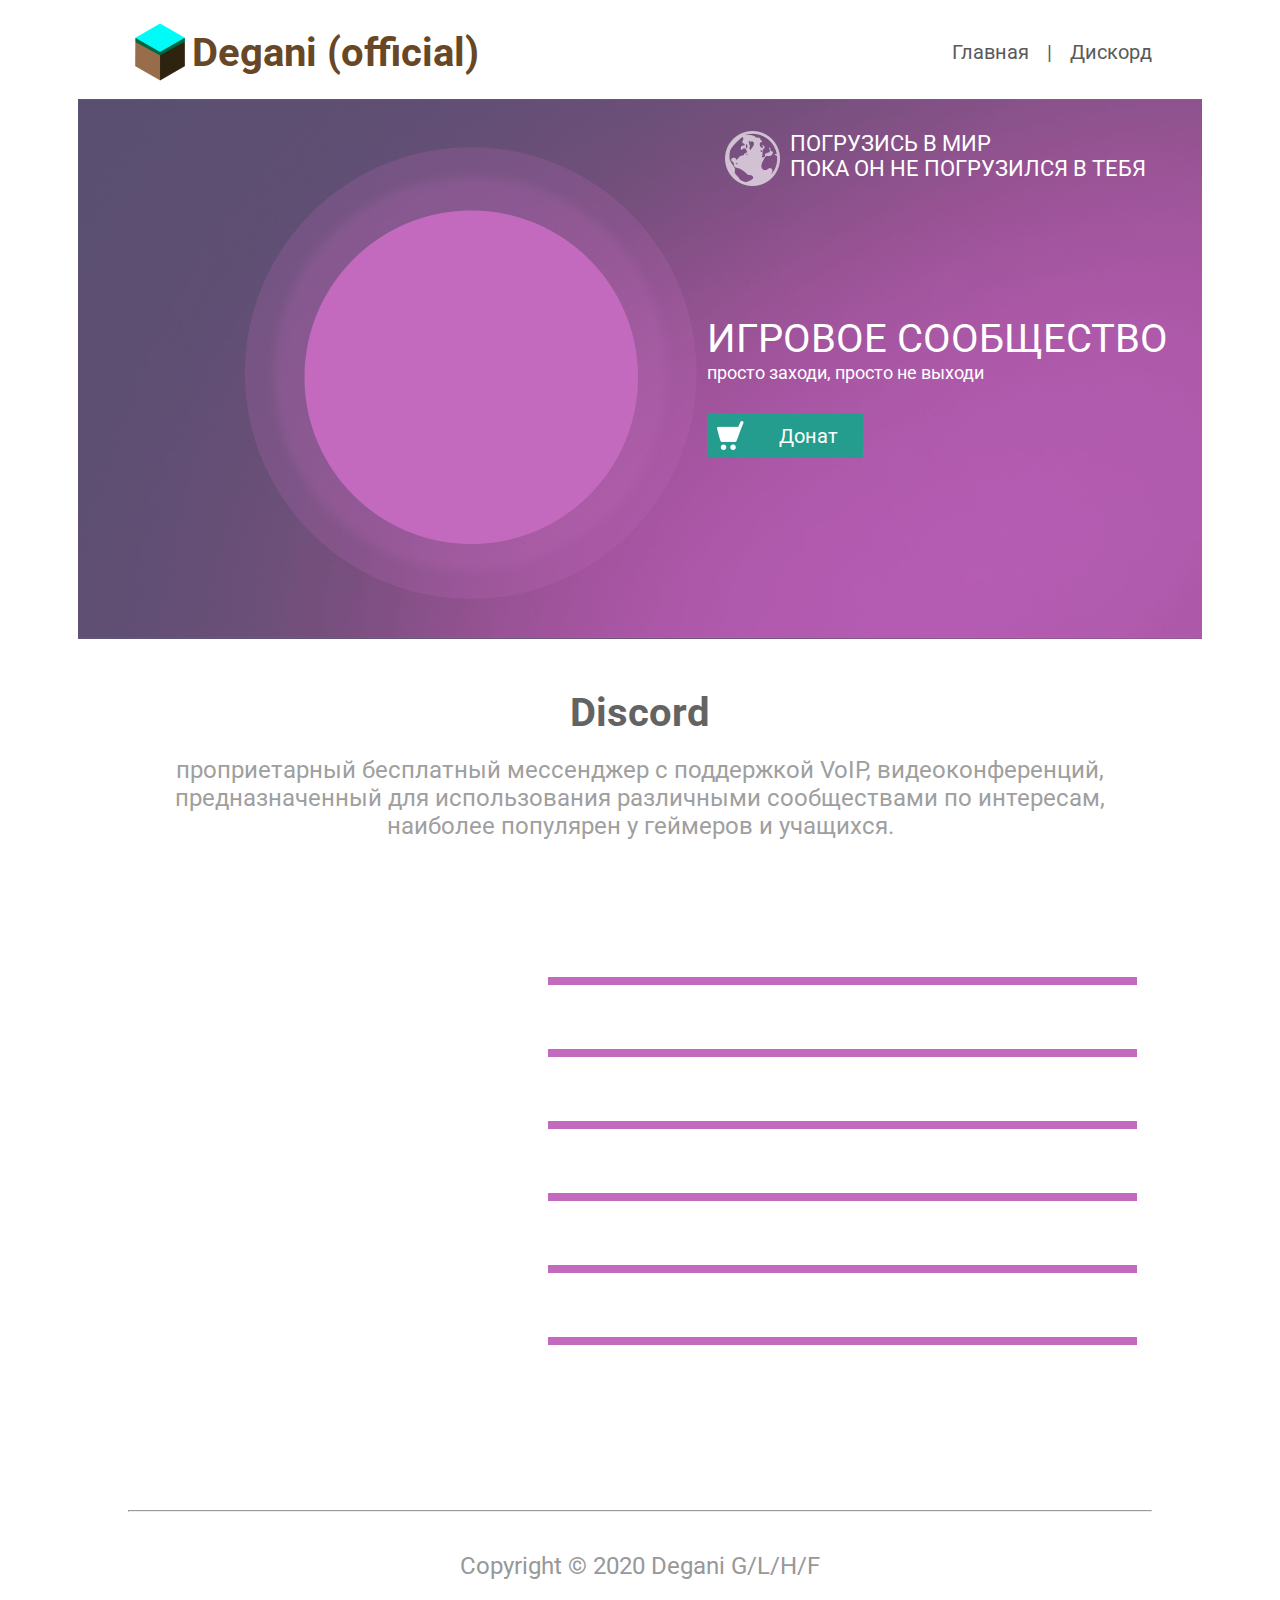
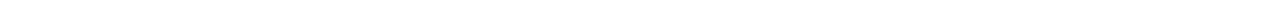
<file: index.html>
<!DOCTYPE html>
<html lang="en">
<head>
	<meta charset="UTF-8">
	<meta name="viewport" content="width=device-width, initial-scale=1.0">
	<!-- <link rel="stylesheet" href="catalog/index.css"> -->
	<!-- <link rel="stylesheet" href="index.css"> -->
	<link href="https://fonts.googleapis.com/css2?family=Roboto&display=swap" rel="stylesheet">
	<link rel="shortcut icon" href="degan.ico" type="image/x-icon">
	<script id="chatBroEmbedCode">/* Chatbro Widget Embed Code Start */function ChatbroLoader(chats,async){async=!1!==async;var params={embedChatsParameters:chats instanceof Array?chats:[chats],lang:navigator.language||navigator.userLanguage,needLoadCode:'undefined'==typeof Chatbro,embedParamsVersion:localStorage.embedParamsVersion,chatbroScriptVersion:localStorage.chatbroScriptVersion},xhr=new XMLHttpRequest;xhr.withCredentials=!0,xhr.onload=function(){eval(xhr.responseText)},xhr.onerror=function(){console.error('Chatbro loading error')},xhr.open('GET','//www.chatbro.com/embed.js?'+btoa(unescape(encodeURIComponent(JSON.stringify(params)))),async),xhr.send()}/* Chatbro Widget Embed Code End */ChatbroLoader({encodedChatId: '16z52'});</script>
	<title>Degani</title>
	<style>
		*{
			margin: 0;
			padding: 0;
			box-sizing: border-box;
		}
		
		a{
			text-decoration: none;
		}
		
		li{
			list-style: none;
		}
		
		.write{
			background: url(./write.png) center center no-repeat;
			position: fixed;
			bottom: 2%;
		    z-index: 5;
		    right: 1%;
		    width: 39px;
		    height: 38px;
		    display: none;
		}
		
		.burger{
			display: none;
			background: url(./burger.png) center center no-repeat;
			width: 29px;
			height: 29px;
			position: absolute;
		    right: 5%;
		    top: 3%;
		}
		
		.burger_menu{
			position: absolute;
		    padding: 5px;
		    width: 140px;
		    right: 10%;
		    margin-top: 10px;
		    background: white;
		    border: 1px solid #ccc;
		    z-index: 10;
		    display: none;
		}
		
		.burger_menu_items{
			text-align: center;
			padding: 5px 0;
		}
		
		.burger_menu_items a{
			font-size: 28px;
			color: #684726;
			font-family: 'Roboto';
			font-weight: bold;
		}
		
		.header{
			margin-top: 20px;
		}
		
		.header .social_networks_for_mobile{
			visibility: hidden;
			min-width: 200px;
			display: flex;
		    position: absolute;
		    bottom: 2%;
		    left: 2%;
		}
		
		.header .social_networks_for_mobile .inst_mobile ,
		.face_mobile , .yout_mobile , .mess_mobile{
			width: 40px;
			height: 40px;
			margin-right: 10px;
		}
		
		.container{
			display: flex;
			flex-direction: column;
			position: relative;
		}
		
		.menu{
			display: flex;
		    justify-content: space-between;
		    min-width: 1024px;
		    margin: 0 auto;
		    margin-bottom: 15px;
		}
		
		.logo{
			display: flex;
			align-items: center;
		}
		
		.logo img{
			height: 64px;
			width: 64px;
		}
		
		.logo h1{
			font-family: 'Roboto';
			font-size: 40px;
			color: #684726;
		}
		
		.nav{
			display: flex;
			align-items: center;
			min-width: 200px;
		    justify-content: space-between;
		}
		
		.nav p{
			font-family: 'Roboto';
		    font-size: 20px;
		    color: #5a5a5a;
		}
		
		.nav a{
			font-family: 'Roboto';
		    font-size: 20px;
		    color: #5a5a5a;
		}
		
		.main{
		    min-width: 1124px;
		    height: 540px;
		    margin: 0 auto;
		    background: url(./bg.png);
		    position: relative;
		    margin-bottom: 50px;
		}
		
		.headline{
			display: flex;
		    position: absolute;
		    right: 5%;
		    top: 6%;
		    
		}
		
		.headline img{
			margin-right: 10px;
		}
		
		.headline p{
			font-family: 'Roboto';
		    font-size: 22px;
		    color: #fff;
		}
		
		.community{
			position: absolute;
		    right: 3%;
		    top: 40%;
		}
		
		.community span{
			font-family: 'Roboto';
		    font-size: 40px;
		    color: #fff;
		}
		
		.community p{
			font-family: 'Roboto';
		    font-size: 18px;
		    color: #fff;
		    margin-bottom: 30px;
		}
		
		.button img{
		    padding: 8px 10px;
		    background: #259d8e;
		}
		
		.button a{
			font-family: 'Roboto';
		    font-size: 20px;
		    color: #fff;
		    padding: 10.7px 25px;
		    background: #259d8e;
		    position: absolute;
		}
		
		.button a:hover{
			background: #54d3c3;
		}
		
		.discord{
		    min-width: 1024px;
		    margin: 0 auto;
		    display: flex;
		    flex-direction: column;
		    text-align: center;
		    margin-bottom: 100px;
		}
		
		.discord h2{
			font-family: 'Roboto';
		    font-size: 40px;
		    color: #636363;
		    margin-bottom: 20px;
		}
		
		.discord p{
			font-family: 'Roboto';
		    font-size: 24px;
		    color: #9f9f9f;
		    margin-bottom: 70px;
		}
		
		.online{
			display: flex;
			margin: 0 auto;
		}
		
		.lines{
			display: flex;
		    flex-direction: column;
		    padding-top: 67px;
		    margin-left: 55px;
		}
		
		.lines img{
			margin-bottom: 64px;
		}
		
		.forum{
			min-width: 1024px;
		    margin: 0 auto;
		    margin-bottom: 100px;
		}
		
		.forum h2{
			text-align: center;
			font-family: 'Roboto';
		    font-size: 40px;
		    color: #636363;
		    margin-bottom: 30px;
		}
		
		.main_footer{
			min-width: 1024px;
		    margin: 0 auto;
		}
		
		.main_footer p{
			text-align: center;
			font-family: 'Roboto';
		    font-size: 24px;
		    color: #989898;
		    margin-bottom: 40px;
		    margin-top: 40px;
		}
		
		.feedback{
			display: flex;
			justify-content: space-around;
		}
		
		.social_networks{
			max-width: 50px;
		    display: flex;
		    flex-direction: column;
		    max-height: 230px;
		    margin-top: 65px;
		}
		
		.social_networks .soc_net{
			margin-bottom: 10px;
			width: 55px;
			height: 47px;
		}
		
		.inst_mobile{
			background: url(./inst_mobile.png) center center no-repeat;
		}
		
		.face_mobile{
			background: url(./face_mobile.png) center center no-repeat;
		}
		
		.yout_mobile{
			background: url(./yout_mobile.png) center center no-repeat;
		}
		
		.mess_mobile{
			background: url(./mess_mobile.png) center center no-repeat;
		}
		
		.inst{
			background: url(./instagram.png) center center no-repeat;
		}
		
		.face{
			background: url(./facebook.png) center center no-repeat;
		}
		
		.yout{
			background: url(./youtube.png) center center no-repeat;
		}
		
		.mess{
			background: url(./messages.png) center center no-repeat;
		}
		
		.comments p{
			font-family: 'Roboto';
		    font-size: 22px;
			color: #ff00ff;
			margin-bottom: -8px;
		}
		
		.comments input{
			font-family: 'Roboto';
		    font-size: 22px;
			color: #ff00ff;
			padding: 2px;
		    width: 700px;
		}
		
		.comments input[type="text"]::placeholder { 
			color: #ff00ff; 
		} 
		
		.comments button{
			font-family: 'Roboto';
		    font-size: 14px;
			color: #fff;
			background: #54d3c3;
		    border: 1px solid transparent;
		    padding: 6px 40.5px;
		}
		
		@media screen and ( max-width: 1124px){
			.main{
				min-width: 1024px;
			}
		
			.menu{
				min-width: 950px;
				margin-left: 30px;
			}
		
			.community{
				right: 0%;
			}
		}
		
		@media screen and ( max-height: 610px){
			.main , .menu{
				max-height: 400px;
			}
		}
		
		@media screen and ( max-width: 415px){
			.container{
				position: unset;
			}
		
			.header{
				margin-top: 0;
			}
		
			.header .social_networks_for_mobile{
				visibility: visible;
			}	
		
			iframe{
				width: 410px;
			}
		
			.burger:hover .burger_menu{
				display: block;
			}
		
			.write{
				position: absolute;
			}
		
			.main , .menu{
				background: none;
				min-width: 411px;
				margin-left: 0;
				margin-bottom: 0;
			}
		
			.menu .logo h1{
				font-size: 34px;
			}
		
			.menu .nav{
				display: none;
			}
		
			.burger{
				display: block;
			}
		
			.main .headline{
				display: none;
			}

			.main .community{
				right: 3%;
			}
		
			.main .community span{
				font-size: 34px;
			}
		
			.main .community .button{
				margin-left: 33%;
			}
		
			.main .community span , .main .community p{
				color: #684726;
			}
		
			.About_first{
				display: none;
			}
		
			.About_second{
				display: none;
			}
		
			.footer{
				display: none;
			}
		}
		
		@media screen and ( max-width: 380px){
			iframe{
				width: 380px;
			}

			.main .community{
				right: 6%;
			}
		
			.main , .menu{
				min-width: 370px;
			}
		
			.burger{
				top: 2%;
			}
		
			.menu .logo h1{
				font-size: 34px;
			}
		
			.main .community span{
				font-size: 29px;
			}
		
			.main .community .button {
		    	margin-left: 25%;
			}
		}
		
		@media screen and ( max-width: 375px){
			iframe{
				width: 375px;
			}
		}
		
		@media screen and ( max-width: 360px){
			iframe{
				width: 360px;
			}
		
			.main , .menu{
				min-width: 340px;
			}
		
			.menu .logo h1{
				font-size: 28px;
			}
		
			.main .community span{
				font-size: 25px;
			}
		
			.main .community p{
				font-size: 17px;
			}
		
			.main .community .button {
		    	margin-left: 23%;
			}
		}
		
		@media screen and ( max-width: 320px){
			.main , .menu{
				min-width: 320px;
			}
		
			.main .community span {
		    	font-size: 23px;
			}
		
			iframe{
				width: 320px;
			}
		
			.main .community .button {
		    	margin-left: 20%;
			}
		}
		
		@media screen and ( max-width: 300px){
			iframe{
				width: 280px;
			}
		
			.main , .menu{
				min-width: 280px;
			}
		
			.logo img {
		    	height: 56px;
		    	width: 56px;
			}
		
			.menu .logo h1{
				font-size: 24px;
			}
		
			.main .community span{
				font-size: 21px;
			}
		
			.main .community p{
				font-size: 15px;
			}
		
			.main .community .button {
		    	margin-left: 19%;
			}
		}
	</style>
</head>
<body>
	<div class="header" id="header">
		<div class="container">
			<!-- <a href="https://www.chatbro.com/en/16z52/" class="write">
				</a> -->
			<div class="menu">
				<div class="logo">
					<img src="logo.gif" alt="logo">
					<h1>Degani (official)</h1>
				</div>
				<div class="burger">
					<div class="burger_menu">
						<ul>
							<li class="burger_menu_items"><a href="index.html">Главная</a></li>
							<li class="burger_menu_items"><a href="discord.html">Дискорд</a></li>
							<!-- <li class="burger_menu_items"><a href="">Форум</a></li> -->
						</ul>
					</div>
				</div>
				<div class="nav">
					<a href="#header">Главная</a>
					<p>|</p>
					<a href="#discord">Дискорд</a>
					<!-- <p>|</p>
					<a href="#forum">Форум</a> -->
				</div>
			</div>
			<div class="main">
				<div class="headline">
					<img src="earth.png" alt="earth">
					<p>ПОГРУЗИСЬ В МИР <br> ПОКА ОН НЕ ПОГРУЗИЛСЯ В ТЕБЯ</p>
				</div>
				<div class="community">
					<span>ИГРОВОЕ СООБЩЕСТВО</span>
					<p>просто заходи, просто не выходи</p>
					<div class="button">
						<img src="mini_logo.png" alt="mini_logo">
						<a href="https://www.donationalerts.com/r/degani">Донат</a>
					</div>
				</div>
			</div>
			<div class="social_networks_for_mobile">
				<a class="soc_net_mobile inst_mobile" href="https://www.instagram.com/degani.memes/"></a>
				<a class="soc_net_mobile face_mobile" href="https://www.facebook.com/profile.php?id=100010031105856"></a>
				<a class="soc_net_mobile yout_mobile" href="https://www.youtube.com/channel/UCJPxH-CbZwuiCbHurbR-YOw?view_as=subscriber"></a>
				<a class="soc_net_mobile mess_mobile" href=""></a>
			</div>
		</div>
	</div>
	<div class="About_first">
		<div class="container">
			<div class="discord" id="discord">
				<h2>Discord</h2>
		        <p>проприетарный бесплатный мессенджер с поддержкой VoIP, видеоконференций, <br> предназначенный для использования различными сообществами по интересам, <br> наиболее популярен у геймеров и учащихся.</p>
		        <div class="online">
		        	<iframe src="https://discordapp.com/widget?id=664131308578013184&theme=dark" width="350" height="500" allowtransparency="true" frameborder="0" sandbox="allow-popups allow-popups-to-escape-sandbox allow-same-origin allow-scripts"></iframe>
		        	<div class="lines">
		        		<img src="line.png" alt="line">
		        		<img src="line.png" alt="line">
		        		<img src="line.png" alt="line">
                        		<img src="line.png" alt="line">
                        		<img src="line.png" alt="line">
                        		<img src="line.png" alt="line">
		        	</div>
		        </div>
			</div>
		</div>
	</div>
	<!-- <div class="About_second">
		<div class="container">
			<div class="forum" id="forum">
				<h2>Форум</h2>
				<div class="feedback">
					<div class="social_networks">
						<a class="soc_net_for inst"href="https://www.instagram.com/degani.memes/"></a>
						<a class="soc_net face" href="https://www.facebook.com/profile.php?id=100010031105856"></a>
						<a class="soc_net yout" href="https://www.youtube.com/channel/UCJPxH-CbZwuiCbHurbR-YOw?view_as=subscriber"></a>
						<a class="soc_net mess" href=""></a>
					</div>
					<div class="comments">
						<p>Коментарий <Br> 
							<textarea name="comment" cols="120" rows="18"></textarea>
						</p>
						<input type="text" placeholder="Имя*">
						<button>Отправить</button>
					</div>
				</div>
			</div>
		</div>
	</div> -->
	<div class="footer">
		<div class="container">
			<div class="main_footer">
				<hr>
			    <p>Copyright © 2020 Degani G/L/H/F</p>
			</div>
		</div>
	</div>			
</body>
</html>
</file>
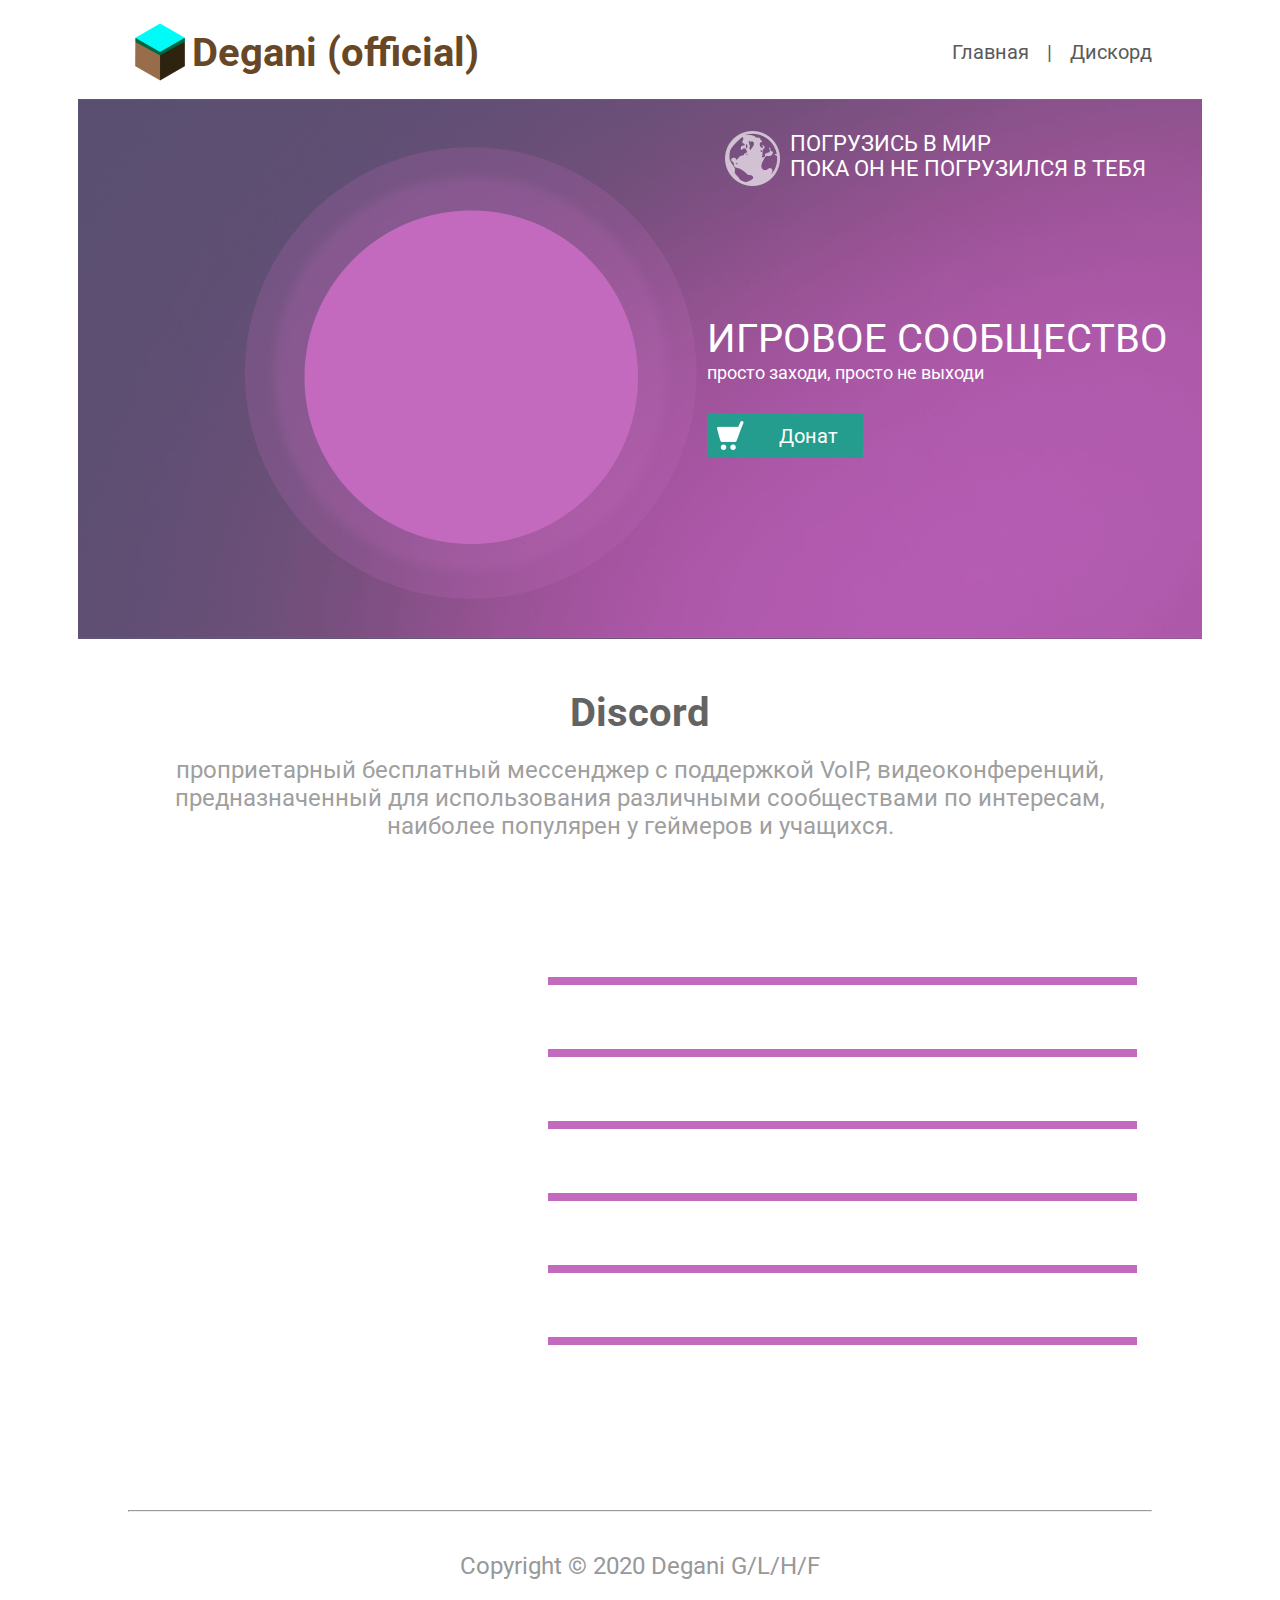
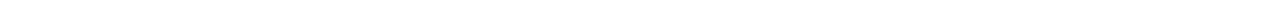
<file: discord.html>
<!DOCTYPE html>
<html lang="en">
<head>
	<meta charset="UTF-8">
	<meta name="viewport" content="width=device-width, initial-scale=1.0">
	<!-- <link rel="stylesheet" href="second.css"> -->
	<link href="https://fonts.googleapis.com/css2?family=Roboto&display=swap" rel="stylesheet">
	<link rel="shortcut icon" href="degan.ico" type="image/x-icon">
	<title>Discord</title>
	<style>
		*{
			margin: 0;
			padding: 0;
			box-sizing: border-box;
		}
		
		a{
			text-decoration: none;
		}
		
		li{
			list-style: none;
		}
		
		.arrow{
			position: absolute;
		    top: 20%;
		    right: 45%;
		    display: none;
		}
		
		.write{
			background: url(./write.png) center center no-repeat;
			position: fixed;
			bottom: 2%;
		    z-index: 5;
		    right: 1%;
		    width: 39px;
		    height: 38px;
		    display: none;
		}
		
		.burger{
			display: none;
			background: url(./burger.png) center center no-repeat;
			width: 29px;
			height: 29px;
			position: absolute;
		    right: 5%;
		    top: 7%;
		}
		
		.burger_menu{
			position: absolute;
		    padding: 5px;
		    width: 140px;
		    right: 10%;
		    margin-top: 10px;
		    background: white;
		    border: 1px solid #ccc;
		    z-index: 10;
		    display: none;
		}
		
		.burger_menu_items{
			text-align: center;
			padding: 5px 0;
		}
		
		.burger_menu_items a{
			font-size: 28px;
			color: #684726;
			font-family: 'Roboto';
			font-weight: bold;
		}
		
		.header{
			margin-top: 20px;
		}
		
		/*.header .social_networks_for_mobile{
			display: none;
			min-width: 200px;
		    display: flex;
		    margin-left: 5px;
		}*/
		
		.header .social_networks_for_mobile .inst , .face , .yout , .mess{
			margin-bottom: 10px;
			width: 55px;
			height: 47px;
		}
		
		.container{
			display: flex;
			flex-direction: column;
			position: relative;
		}
		
		.menu{
			display: flex;
		    justify-content: space-between;
		    min-width: 1024px;
		    margin: 0 auto;
		    margin-bottom: 15px;
		}
		
		.logo{
			display: flex;
			align-items: center;
		}
		
		.logo img{
			height: 64px;
			width: 64px;
		}
		
		.logo h1{
			font-family: 'Roboto';
			font-size: 40px;
			color: #684726;
		}
		
		.nav{
			display: flex;
			align-items: center;
			min-width: 200px;
		    justify-content: space-between;
		}
		
		.nav p{
			font-family: 'Roboto';
		    font-size: 20px;
		    color: #5a5a5a;
		}
		
		.nav a{
			font-family: 'Roboto';
		    font-size: 20px;
		    color: #5a5a5a;
		}
		
		.main{
		    min-width: 1124px;
		    height: 540px;
		    margin: 0 auto;
		    background: url(./bg.png);
		    position: relative;
		    margin-bottom: 50px;
		}
		
		.headline{
			display: flex;
		    position: absolute;
		    right: 5%;
		    top: 6%;
		    
		}
		
		.headline img{
			margin-right: 10px;
		}
		
		.headline p{
			font-family: 'Roboto';
		    font-size: 22px;
		    color: #fff;
		}
		
		.community{
			position: absolute;
		    right: 3%;
		    top: 40%;
		}
		
		.community span{
			font-family: 'Roboto';
		    font-size: 40px;
		    color: #fff;
		}
		
		.community p{
			font-family: 'Roboto';
		    font-size: 18px;
		    color: #fff;
		    margin-bottom: 30px;
		}
		
		.button img{
		    padding: 8px 10px;
		    background: #259d8e;
		}
		
		.button a{
			font-family: 'Roboto';
		    font-size: 20px;
		    color: #fff;
		    padding: 10.7px 25px;
		    background: #259d8e;
		    position: absolute;
		}
		
		.button a:hover{
			background: #54d3c3;
		}
		
		.discord{
		    min-width: 1024px;
		    margin: 0 auto;
		    display: flex;
		    flex-direction: column;
		    text-align: center;
		    margin-bottom: 100px;
		}
		
		.discord h2{
			font-family: 'Roboto';
		    font-size: 40px;
		    color: #636363;
		    margin-bottom: 20px;
		}
		
		.discord p{
			font-family: 'Roboto';
		    font-size: 24px;
		    color: #9f9f9f;
		    margin-bottom: 70px;
		}
		
		.online{
			display: flex;
			margin: 0 auto;
		}
		
		.lines{
			display: flex;
		    flex-direction: column;
		    padding-top: 67px;
		    margin-left: 55px;
		}
		
		.lines img{
			margin-bottom: 64px;
		}
		
		.forum{
			min-width: 1024px;
		    margin: 0 auto;
		    margin-bottom: 100px;
		}
		
		.forum h2{
			text-align: center;
			font-family: 'Roboto';
		    font-size: 40px;
		    color: #636363;
		    margin-bottom: 30px;
		}
		
		.main_footer{
			min-width: 1024px;
		    margin: 0 auto;
		}
		
		.main_footer p{
			text-align: center;
			font-family: 'Roboto';
		    font-size: 24px;
		    color: #989898;
		    margin-bottom: 40px;
		    margin-top: 40px;
		}
		
		.feedback{
			display: flex;
			justify-content: space-around;
		}
		
		.social_networks{
			max-width: 50px;
		    display: flex;
		    flex-direction: column;
		    max-height: 230px;
		    margin-top: 65px;
		}
		
		.social_networks .soc_net{
			margin-bottom: 10px;
			width: 55px;
			height: 47px;
		}
		
		.inst{
			background: url(./instagram.png) center center no-repeat;
		}
		
		.face{
			background: url(./facebook.png) center center no-repeat;
		}
		
		.yout{
			background: url(./youtube.png) center center no-repeat;
		}
		
		.mess{
			background: url(./messages.png) center center no-repeat;
		}
		
		.comments p{
			font-family: 'Roboto';
		    font-size: 22px;
			color: #ff00ff;
			margin-bottom: -8px;
		}
		
		.comments input{
			font-family: 'Roboto';
		    font-size: 22px;
			color: #ff00ff;
			padding: 2px;
		    width: 700px;
		}
		
		.comments input[type="text"]::placeholder { 
			color: #ff00ff; 
		} 
		
		.comments button{
			font-family: 'Roboto';
		    font-size: 14px;
			color: #fff;
			background: #54d3c3;
		    border: 1px solid transparent;
		    padding: 6px 40.5px;
		}
		
		@media screen and ( max-width: 1124px){
			.main{
				min-width: 1024px;
			}
		
			.menu{
				min-width: 950px;
				margin-left: 30px;
			}
		
			.community{
				right: 0%;
			}
		}
		
		@media screen and ( max-width: 415px){
			body{
				background: #7289da;
			}
		
			.burger_menu{
				background: #7289da;
			}
		
			.arrow{
				display: block;
			}
		
			.discord{
				display: block;
				min-width: 280px;
			}
		
			.headline p{
				font-size: 17px;
			}
		
			.headline img{
				width: 35px;
		    	height: 35px;
			}
		
			.main{
				height: 175px;
			}
		
			.main , .menu{
				margin-bottom: 0;
			}
		
			.discord_h{
				display: none;
			}
		
			.lines{
				display: none;
			}
		
			.community{
				display: none;
			}
		
			/*.social_networks_for_mobile{
				display: none;
			}	*/
		
			.header{
				margin-top: 0;
			}
		
			.header .social_networks_for_mobile{
				display: block;
			}	
		
			iframe{
				width: 410px;
			}
		
			.burger:hover .burger_menu{
				display: block;
			}
		
			.main , .menu{
				background: none;
				min-width: 411px;
				background-color: #7289da;
				margin-left: 0;
			}
		
			.menu .logo h1{
				font-size: 34px;
			}
		
			.menu .nav{
				display: none;
			}
		
			.burger{
				display: block;
			}
		
			.main .headline{
				right: 18%;
		    	top: 78%;
			}
		
			.main .headline span{
				font-size: 34px;
			}
		
			.main .headline .button{
				margin-left: 100px;
			}
		
			.About_second{
				display: none;
			}
		
			.footer{
				display: none;
			}
		}
		
		@media screen and ( max-width: 380px){
			iframe{
				width: 380px;
			}
		
			.headline p{
				font-size: 16px;
			}
		
			.main , .menu{
				min-width: 370px;
			}
		
			.main .community{
				right: 14%;
			}
		
			.menu .logo h1{
				font-size: 34px;
			}
		
			.main .community span{
				font-size: 29px;
		
			}
		}
		
		@media screen and ( max-width: 375px){
			iframe{
				width: 375px;
			}
		}
		
		@media screen and ( max-width: 360px){
			iframe{
				width: 360px;
			}
		
			.headline p{
				font-size: 14px;
			}
		
			.main , .menu{
				min-width: 340px;
			}
		
			.menu .logo h1{
				font-size: 28px;
			}
		
			.main .community {
		    	right: 14%;
			}
		
			.main .community span{
				font-size: 26px;
			}
		
			.main .community p{
				font-size: 17px;
			}
		
			.main .community .button {
		    	margin-left: 70px;
			}
		}
		
		@media screen and ( max-width: 320px){
			.headline p{
				font-size: 12px;
			}
		
			.main , .menu{
				min-width: 320px;
			}
		
			iframe{
				width: 320px;
			}
		}
		
		@media screen and ( max-width: 300px){
			.main .headline{
				right: 13%;
			}
		
			.headline p{
				font-size: 11px;
			}
		
			iframe{
				width: 280px;
			}
		
			.main , .menu{
				min-width: 280px;
			}
		
			.logo img {
		    	height: 56px;
		    	width: 56px;
			}
		
			.menu .logo h1{
				font-size: 24px;
			}
		
			.main .community span{
				font-size: 22px;
			}
		
			.main .community p{
				font-size: 15px;
			}
		
			.main .community .button {
		    	margin-left: 60px;
			}
		}
	</style>
</head>
<body>
	<!-- <div class="header" id="header">
		<div class="container">
			<a href="https://www.chatbro.com/en/16z52/" class="write"></a>
			<div class="menu">
				<div class="logo">
					<img src="img/logo.gif" alt="logo">
					<h1>Degani (official)</h1>
				</div>
				<div class="burger">
					<div class="burger_menu">
						<ul>
							<li class="burger_menu_items"><a href="index.html">Главная</a></li>
							<li class="burger_menu_items"><a href="discord.html">Дискорд</a></li>
							<li class="burger_menu_items"><a href="">Форум</a></li>
						</ul>
					</div>
				</div>
			</div>
			<div class="main">
				<div class="headline">
					<img src="img/earth.png" alt="earth">
					<p>ПОГРУЗИСЬ В МИР <br> ПОКА ОН НЕ ПОГРУЗИЛСЯ В ТЕБЯ</p>
				</div>
				<iframe src="https://discordapp.com/widget?id=664131308578013184&theme=dark" width="350" height="500" allowtransparency="true" frameborder="0" sandbox="allow-popups allow-popups-to-escape-sandbox allow-same-origin allow-scripts"></iframe>
		</div>
	</div> -->
	<div class="header" id="header">
		<div class="container">
			<!-- <a href="https://www.chatbro.com/en/16z52/" class="write">
				</a> -->
			<div class="menu">
				<div class="logo">
					<img src="logo.gif" alt="logo">
					<h1>Degani (official)</h1>
				</div>
				<div class="burger">
					<div class="burger_menu">
						<ul>
							<li class="burger_menu_items"><a href="index.html">Главная</a></li>
							<li class="burger_menu_items"><a href="discord.html">Дискорд</a></li>
							<!-- <li class="burger_menu_items"><a href="">Форум</a></li> -->
						</ul>
					</div>
				</div>
				<div class="nav">
					<a href="#header">Главная</a>
					<p>|</p>
					<a href="#discord">Дискорд</a>
					<!-- <p>|</p>
					<a href="#forum">Форум</a> -->
				</div>
			</div>
			<div class="main">
				<img class="arrow" src="arrow.png">
				<div class="headline">

					<img src="earth.png" alt="earth">
					<p>ПОГРУЗИСЬ В МИР <br> ПОКА ОН НЕ ПОГРУЗИЛСЯ В ТЕБЯ</p>
				</div>
				<div class="community">
					<span>ИГРОВОЕ СООБЩЕСТВО</span>
					<p>просто заходи, просто не выходи</p>
					<div class="button">
						<img src="mini_logo.png" alt="mini_logo">
						<a href="https://www.donationalerts.com/r/degani">Донат</a>
					</div>
				</div>
			</div>
			<!-- <div class="social_networks_for_mobile">
				<a class="soc_net inst" href="https://www.instagram.com/degani.memes/"></a>
				<a class="soc_net face" href="https://www.facebook.com/profile.php?id=100010031105856"></a>
				<a class="soc_net yout" href="https://www.youtube.com/channel/UCJPxH-CbZwuiCbHurbR-YOw?view_as=subscriber"></a>
				<a class="soc_net mess" href=""></a>
			</div> -->
		</div>
	</div>
	<div class="About_first">
		<div class="container">
			<div class="discord" id="discord">
				<h2 class="discord_h">Discord</h2>
		        <p class="discord_h">проприетарный бесплатный мессенджер с поддержкой VoIP, видеоконференций, <br> предназначенный для использования различными сообществами по интересам, <br> наиболее популярен у геймеров и учащихся.</p>
		        <div class="online">
		        	<iframe src="https://discordapp.com/widget?id=664131308578013184&theme=dark" width="350" height="500" allowtransparency="true" frameborder="0" sandbox="allow-popups allow-popups-to-escape-sandbox allow-same-origin allow-scripts"></iframe>
		        	<div class="lines">
		        		<img src="line.png" alt="line">
		        		<img src="line.png" alt="line">
		        		<img src="line.png" alt="line">
                        		<img src="line.png" alt="line">
                        		<img src="line.png" alt="line">
                        		<img src="line.png" alt="line">
		        	</div>
		        </div>
			</div>
		</div>
	</div>
	<!-- <div class="About_second">
		<div class="container">
			<div class="forum" id="forum">
				<h2>Форум</h2>
				<div class="feedback">
					<div class="social_networks">
						<a class="soc_net_for inst" href="https://www.instagram.com/degani.memes/"></a>
						<a class="soc_net face" href="https://www.facebook.com/profile.php?id=100010031105856"></a>
						<a class="soc_net yout" href="https://www.youtube.com/channel/UCJPxH-CbZwuiCbHurbR-YOw?view_as=subscriber"></a>
						<a class="soc_net mess" href=""></a>
					</div>
					<div class="comments">
						<p>Коментарий <Br> 
							<textarea name="comment" cols="120" rows="18"></textarea>
						</p>
						<input type="text" placeholder="Имя*">
						<button>Отправить</button>
					</div>
				</div>
			</div>
		</div>
	</div> -->
	<div class="footer">
		<div class="container">
			<div class="main_footer">
				<hr>
			    <p>Copyright © 2020 Degani G/L/H/F</p>
			</div>
		</div>
	</div>
</body>
</html>
</file>
<file: index.css>
*{
	margin: 0;
	padding: 0;
	box-sizing: border-box;
}

a{
	text-decoration: none;
}

li{
	list-style: none;
}

.write{
	background: url(./img/write.png) center center no-repeat;
	position: fixed;
	bottom: 2%;
    z-index: 5;
    right: 1%;
    width: 39px;
    height: 38px;
    display: none;
}

.burger{
	display: none;
	background: url(./img/burger.png) center center no-repeat;
	width: 29px;
	height: 29px;
	position: absolute;
    right: 5%;
    top: 3%;
}

.burger_menu{
	position: absolute;
    padding: 5px;
    width: 140px;
    right: 10%;
    margin-top: 10px;
    background: white;
    border: 1px solid #ccc;
    z-index: 10;
    display: none;
}

.burger_menu_items{
	text-align: center;
	padding: 5px 0;
}

.burger_menu_items a{
	font-size: 28px;
	color: #684726;
	font-family: 'Roboto';
	font-weight: bold;
}

.header{
	margin-top: 20px;
}

.header .social_networks_for_mobile{
	visibility: hidden;
	min-width: 200px;
	display: flex;
    position: absolute;
    bottom: 2%;
    left: 2%;
}

.header .social_networks_for_mobile .inst_mobile ,
.face_mobile , .yout_mobile , .mess_mobile{
	width: 40px;
	height: 40px;
	margin-right: 10px;
}

.container{
	display: flex;
	flex-direction: column;
	position: relative;
}

.menu{
	display: flex;
    justify-content: space-between;
    min-width: 1024px;
    margin: 0 auto;
    margin-bottom: 15px;
}

.logo{
	display: flex;
	align-items: center;
}

.logo img{
	height: 64px;
	width: 64px;
}

.logo h1{
	font-family: 'Roboto';
	font-size: 40px;
	color: #684726;
}

.nav{
	display: flex;
	align-items: center;
	min-width: 200px;
    justify-content: space-between;
}

.nav p{
	font-family: 'Roboto';
    font-size: 20px;
    color: #5a5a5a;
}

.nav a{
	font-family: 'Roboto';
    font-size: 20px;
    color: #5a5a5a;
}

.main{
    min-width: 1124px;
    height: 540px;
    margin: 0 auto;
    background: url(./img/bg.png);
    position: relative;
    margin-bottom: 50px;
}

.headline{
	display: flex;
    position: absolute;
    right: 5%;
    top: 6%;
    
}

.headline img{
	margin-right: 10px;
}

.headline p{
	font-family: 'Roboto';
    font-size: 22px;
    color: #fff;
}

.community{
	position: absolute;
    right: 3%;
    top: 40%;
}

.community span{
	font-family: 'Roboto';
    font-size: 40px;
    color: #fff;
}

.community p{
	font-family: 'Roboto';
    font-size: 18px;
    color: #fff;
    margin-bottom: 30px;
}

.button img{
    padding: 8px 10px;
    background: #259d8e;
}

.button a{
	font-family: 'Roboto';
    font-size: 20px;
    color: #fff;
    padding: 10.7px 25px;
    background: #259d8e;
    position: absolute;
}

.button a:hover{
	background: #54d3c3;
}

.discord{
    min-width: 1024px;
    margin: 0 auto;
    display: flex;
    flex-direction: column;
    text-align: center;
    margin-bottom: 100px;
}

.discord h2{
	font-family: 'Roboto';
    font-size: 40px;
    color: #636363;
    margin-bottom: 20px;
}

.discord p{
	font-family: 'Roboto';
    font-size: 24px;
    color: #9f9f9f;
    margin-bottom: 70px;
}

.online{
	display: flex;
	margin: 0 auto;
}

.lines{
	display: flex;
    flex-direction: column;
    padding-top: 67px;
    margin-left: 55px;
}

.lines img{
	margin-bottom: 64px;
}

.forum{
	min-width: 1024px;
    margin: 0 auto;
    margin-bottom: 100px;
}

.forum h2{
	text-align: center;
	font-family: 'Roboto';
    font-size: 40px;
    color: #636363;
    margin-bottom: 30px;
}

.main_footer{
	min-width: 1024px;
    margin: 0 auto;
}

.main_footer p{
	text-align: center;
	font-family: 'Roboto';
    font-size: 24px;
    color: #989898;
    margin-bottom: 40px;
    margin-top: 40px;
}

.feedback{
	display: flex;
	justify-content: space-around;
}

.social_networks{
	max-width: 50px;
    display: flex;
    flex-direction: column;
    max-height: 230px;
    margin-top: 65px;
}

.social_networks .soc_net{
	margin-bottom: 10px;
	width: 55px;
	height: 47px;
}

.inst_mobile{
	background: url(./img/inst_mobile.png) center center no-repeat;
}

.face_mobile{
	background: url(./img/face_mobile.png) center center no-repeat;
}

.yout_mobile{
	background: url(./img/yout_mobile.png) center center no-repeat;
}

.mess_mobile{
	background: url(./img/mess_mobile.png) center center no-repeat;
}

.inst{
	background: url(./img/instagram.png) center center no-repeat;
}

.face{
	background: url(./img/facebook.png) center center no-repeat;
}

.yout{
	background: url(./img/youtube.png) center center no-repeat;
}

.mess{
	background: url(./img/messages.png) center center no-repeat;
}

.comments p{
	font-family: 'Roboto';
    font-size: 22px;
	color: #ff00ff;
	margin-bottom: -8px;
}

.comments input{
	font-family: 'Roboto';
    font-size: 22px;
	color: #ff00ff;
	padding: 2px;
    width: 700px;
}

.comments input[type="text"]::placeholder { 
	color: #ff00ff; 
} 

.comments button{
	font-family: 'Roboto';
    font-size: 14px;
	color: #fff;
	background: #54d3c3;
    border: 1px solid transparent;
    padding: 6px 40.5px;
}

@media screen and ( max-width: 1124px){
	.main{
		min-width: 1024px;
	}

	.menu{
		min-width: 950px;
		margin-left: 30px;
	}

	.community{
		right: 0%;
	}
}

@media screen and ( max-height: 610px){
	.main , .menu{
		max-height: 400px;
	}
}

@media screen and ( max-width: 415px){
	.container{
		position: unset;
	}

	.header{
		margin-top: 0;
	}

	.header .social_networks_for_mobile{
		visibility: visible;
	}	

	iframe{
		width: 410px;
	}

	.burger:hover .burger_menu{
		display: block;
	}

	.write{
		position: absolute;
	}

	.main , .menu{
		background: none;
		min-width: 411px;
		margin-left: 0;
		margin-bottom: 0;
	}

	.menu .logo h1{
		font-size: 34px;
	}

	.menu .nav{
		display: none;
	}

	.burger{
		display: block;
	}

	.main .headline{
		display: none;
	}

	.main .community{
		right: 6%;
	}

	.main .community span{
		font-size: 34px;
	}

	.main .community .button{
		margin-left: 33%;
	}

	.main .community span , .main .community p{
		color: #684726;
	}

	.About_first{
		display: none;
	}

	.About_second{
		display: none;
	}

	.footer{
		display: none;
	}
}

@media screen and ( max-width: 380px){
	iframe{
		width: 380px;
	}

	.main , .menu{
		min-width: 370px;
	}

	.burger{
		top: 2%;
	}

	.menu .logo h1{
		font-size: 34px;
	}

	.main .community span{
		font-size: 29px;
	}

	.main .community .button {
    	margin-left: 25%;
	}
}

@media screen and ( max-width: 375px){
	iframe{
		width: 375px;
	}
}

@media screen and ( max-width: 360px){
	iframe{
		width: 360px;
	}

	.main , .menu{
		min-width: 340px;
	}

	.menu .logo h1{
		font-size: 28px;
	}

	.main .community span{
		font-size: 25px;
	}

	.main .community p{
		font-size: 17px;
	}

	.main .community .button {
    	margin-left: 23%;
	}
}

@media screen and ( max-width: 320px){
	.main , .menu{
		min-width: 320px;
	}

	.main .community span {
    	font-size: 23px;
	}

	iframe{
		width: 320px;
	}

	.main .community .button {
    	margin-left: 20%;
	}
}

@media screen and ( max-width: 300px){
	iframe{
		width: 280px;
	}

	.main , .menu{
		min-width: 280px;
	}

	.logo img {
    	height: 56px;
    	width: 56px;
	}

	.menu .logo h1{
		font-size: 24px;
	}

	.main .community span{
		font-size: 21px;
	}

	.main .community p{
		font-size: 15px;
	}

	.main .community .button {
    	margin-left: 19%;
	}
}
</file>
<file: second.css>
*{
	margin: 0;
	padding: 0;
	box-sizing: border-box;
}

a{
	text-decoration: none;
}

li{
	list-style: none;
}

.arrow{
	position: absolute;
    top: 20%;
    right: 45%;
    display: none;
}

.write{
	background: url(./img/write.png) center center no-repeat;
	position: fixed;
	bottom: 2%;
    z-index: 5;
    right: 1%;
    width: 39px;
    height: 38px;
    display: none;
}

.burger{
	display: none;
	background: url(./img/burger.png) center center no-repeat;
	width: 29px;
	height: 29px;
	position: absolute;
    right: 5%;
    top: 7%;
}

.burger_menu{
	position: absolute;
    padding: 5px;
    width: 140px;
    right: 10%;
    margin-top: 10px;
    background: white;
    border: 1px solid #ccc;
    z-index: 10;
    display: none;
}

.burger_menu_items{
	text-align: center;
	padding: 5px 0;
}

.burger_menu_items a{
	font-size: 28px;
	color: #684726;
	font-family: 'Roboto';
	font-weight: bold;
}

.header{
	margin-top: 20px;
}

/*.header .social_networks_for_mobile{
	display: none;
	min-width: 200px;
    display: flex;
    margin-left: 5px;
}*/

.header .social_networks_for_mobile .inst , .face , .yout , .mess{
	margin-bottom: 10px;
	width: 55px;
	height: 47px;
}

.container{
	display: flex;
	flex-direction: column;
	position: relative;
}

.menu{
	display: flex;
    justify-content: space-between;
    min-width: 1024px;
    margin: 0 auto;
    margin-bottom: 15px;
}

.logo{
	display: flex;
	align-items: center;
}

.logo img{
	height: 64px;
	width: 64px;
}

.logo h1{
	font-family: 'Roboto';
	font-size: 40px;
	color: #684726;
}

.nav{
	display: flex;
	align-items: center;
	min-width: 200px;
    justify-content: space-between;
}

.nav p{
	font-family: 'Roboto';
    font-size: 20px;
    color: #5a5a5a;
}

.nav a{
	font-family: 'Roboto';
    font-size: 20px;
    color: #5a5a5a;
}

.main{
    min-width: 1124px;
    height: 540px;
    margin: 0 auto;
    background: url(./img/bg.png);
    position: relative;
    margin-bottom: 50px;
}

.headline{
	display: flex;
    position: absolute;
    right: 5%;
    top: 6%;
    
}

.headline img{
	margin-right: 10px;
}

.headline p{
	font-family: 'Roboto';
    font-size: 22px;
    color: #fff;
}

.community{
	position: absolute;
    right: 3%;
    top: 40%;
}

.community span{
	font-family: 'Roboto';
    font-size: 40px;
    color: #fff;
}

.community p{
	font-family: 'Roboto';
    font-size: 18px;
    color: #fff;
    margin-bottom: 30px;
}

.button img{
    padding: 8px 10px;
    background: #259d8e;
}

.button a{
	font-family: 'Roboto';
    font-size: 20px;
    color: #fff;
    padding: 10.7px 25px;
    background: #259d8e;
    position: absolute;
}

.button a:hover{
	background: #54d3c3;
}

.discord{
    min-width: 1024px;
    margin: 0 auto;
    display: flex;
    flex-direction: column;
    text-align: center;
    margin-bottom: 100px;
}

.discord h2{
	font-family: 'Roboto';
    font-size: 40px;
    color: #636363;
    margin-bottom: 20px;
}

.discord p{
	font-family: 'Roboto';
    font-size: 24px;
    color: #9f9f9f;
    margin-bottom: 70px;
}

.online{
	display: flex;
	margin: 0 auto;
}

.lines{
	display: flex;
    flex-direction: column;
    padding-top: 67px;
    margin-left: 55px;
}

.lines img{
	margin-bottom: 64px;
}

.forum{
	min-width: 1024px;
    margin: 0 auto;
    margin-bottom: 100px;
}

.forum h2{
	text-align: center;
	font-family: 'Roboto';
    font-size: 40px;
    color: #636363;
    margin-bottom: 30px;
}

.main_footer{
	min-width: 1024px;
    margin: 0 auto;
}

.main_footer p{
	text-align: center;
	font-family: 'Roboto';
    font-size: 24px;
    color: #989898;
    margin-bottom: 40px;
    margin-top: 40px;
}

.feedback{
	display: flex;
	justify-content: space-around;
}

.social_networks{
	max-width: 50px;
    display: flex;
    flex-direction: column;
    max-height: 230px;
    margin-top: 65px;
}

.social_networks .soc_net{
	margin-bottom: 10px;
	width: 55px;
	height: 47px;
}

.inst{
	background: url(./img/instagram.png) center center no-repeat;
}

.face{
	background: url(./img/facebook.png) center center no-repeat;
}

.yout{
	background: url(./img/youtube.png) center center no-repeat;
}

.mess{
	background: url(./img/messages.png) center center no-repeat;
}

.comments p{
	font-family: 'Roboto';
    font-size: 22px;
	color: #ff00ff;
	margin-bottom: -8px;
}

.comments input{
	font-family: 'Roboto';
    font-size: 22px;
	color: #ff00ff;
	padding: 2px;
    width: 700px;
}

.comments input[type="text"]::placeholder { 
	color: #ff00ff; 
} 

.comments button{
	font-family: 'Roboto';
    font-size: 14px;
	color: #fff;
	background: #54d3c3;
    border: 1px solid transparent;
    padding: 6px 40.5px;
}

@media screen and ( max-width: 1124px){
	.main{
		min-width: 1024px;
	}

	.menu{
		min-width: 950px;
		margin-left: 30px;
	}

	.community{
		right: 0%;
	}
}

@media screen and ( max-width: 415px){
	body{
		background: #7289da;
	}

	.burger_menu{
		background: #7289da;
	}

	.arrow{
		display: block;
	}

	.discord{
		display: block;
		min-width: 280px;
	}

	.headline p{
		font-size: 17px;
	}

	.headline img{
		width: 35px;
    	height: 35px;
	}

	.main{
		height: 175px;
	}

	.main , .menu{
		margin-bottom: 0;
	}

	.discord_h{
		display: none;
	}

	.lines{
		display: none;
	}

	.community{
		display: none;
	}

	/*.social_networks_for_mobile{
		display: none;
	}	*/

	.header{
		margin-top: 0;
	}

	.header .social_networks_for_mobile{
		display: block;
	}	

	iframe{
		width: 410px;
	}

	.burger:hover .burger_menu{
		display: block;
	}

	.main , .menu{
		background: none;
		min-width: 411px;
		background-color: #7289da;
		margin-left: 0;
	}

	.menu .logo h1{
		font-size: 34px;
	}

	.menu .nav{
		display: none;
	}

	.burger{
		display: block;
	}

	.main .headline{
		right: 18%;
    	top: 78%;
	}

	.main .headline span{
		font-size: 34px;
	}

	.main .headline .button{
		margin-left: 100px;
	}

	.About_second{
		display: none;
	}

	.footer{
		display: none;
	}
}

@media screen and ( max-width: 380px){
	iframe{
		width: 380px;
	}

	.headline p{
		font-size: 16px;
	}

	.main , .menu{
		min-width: 370px;
	}

	.main .community{
		right: 14%;
	}

	.menu .logo h1{
		font-size: 34px;
	}

	.main .community span{
		font-size: 29px;

	}
}

@media screen and ( max-width: 375px){
	iframe{
		width: 375px;
	}
}

@media screen and ( max-width: 360px){
	iframe{
		width: 360px;
	}

	.headline p{
		font-size: 14px;
	}

	.main , .menu{
		min-width: 340px;
	}

	.menu .logo h1{
		font-size: 28px;
	}

	.main .community {
    	right: 14%;
	}

	.main .community span{
		font-size: 26px;
	}

	.main .community p{
		font-size: 17px;
	}

	.main .community .button {
    	margin-left: 70px;
	}
}

@media screen and ( max-width: 320px){
	.headline p{
		font-size: 12px;
	}

	.main , .menu{
		min-width: 320px;
	}

	iframe{
		width: 320px;
	}
}

@media screen and ( max-width: 300px){
	.main .headline{
		right: 13%;
	}

	.headline p{
		font-size: 11px;
	}

	iframe{
		width: 280px;
	}

	.main , .menu{
		min-width: 280px;
	}

	.logo img {
    	height: 56px;
    	width: 56px;
	}

	.menu .logo h1{
		font-size: 24px;
	}

	.main .community span{
		font-size: 22px;
	}

	.main .community p{
		font-size: 15px;
	}

	.main .community .button {
    	margin-left: 60px;
	}
}
/*.header{
	background: #7289da;
}

.burger_menu{
	background: #7289da;
}*/
</file>
